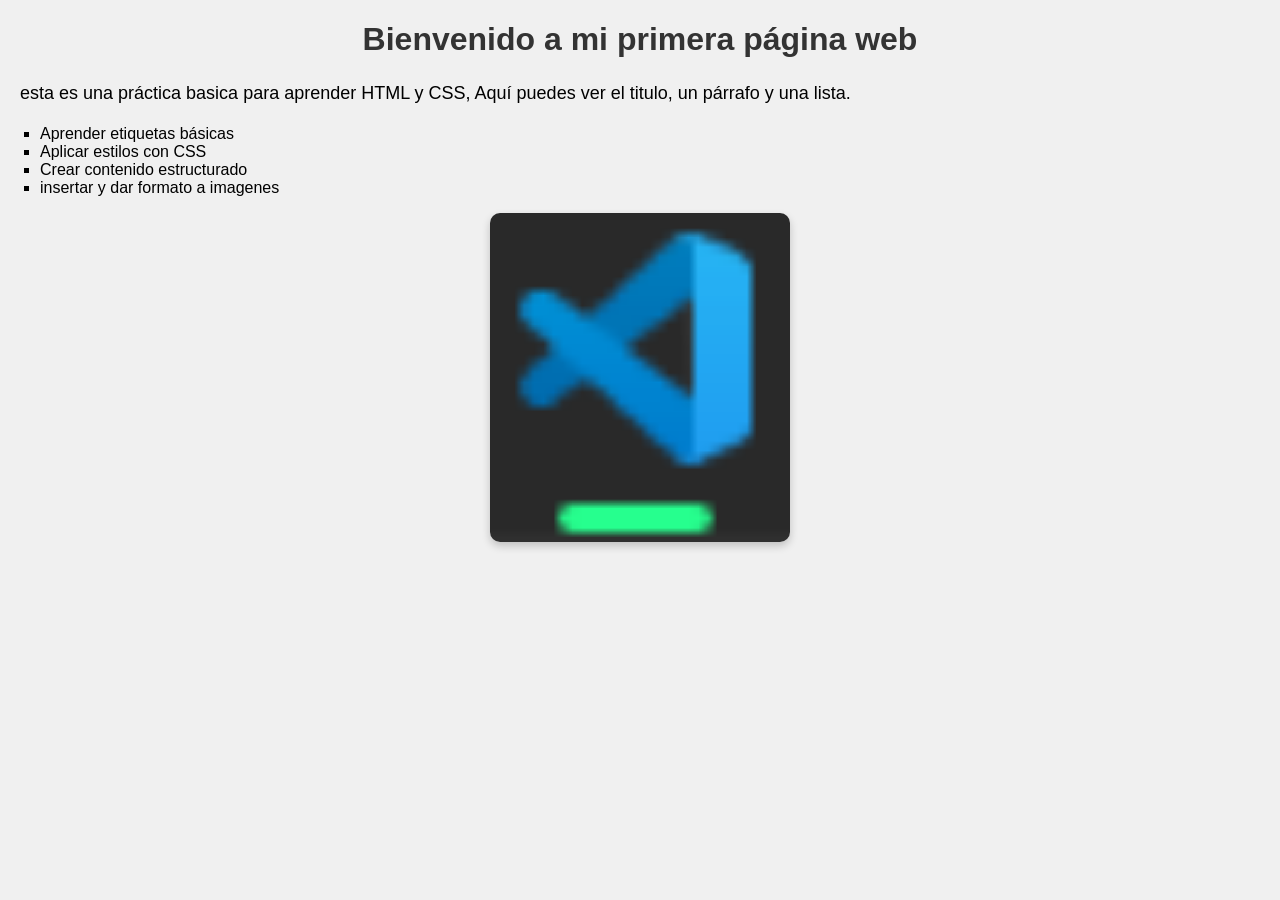
<file: Practica 1/index.html>
<!DOCTYPE html>
<html lang="en">
<head>
    <meta charset="UTF-8">
    <meta name="viewport" content="width=device-width, initial-scale=1.0">
    <title>Document</title>
    <link rel="stylesheet" href="estilos.css">
</head>
<body>
    <h1>Bienvenido a mi primera página web</h1>
    <p>esta es una práctica basica para aprender HTML y CSS, Aquí puedes ver el titulo, un párrafo y una lista.</p>

    <ul>
        <li>Aprender etiquetas básicas</li>
        <li>Aplicar estilos con CSS</li>
        <li>Crear contenido estructurado</li>
        <li>insertar y dar formato a imagenes</li>
    </ul>

    <img src="py.png" alt="no">
</body>
</html>
</file>
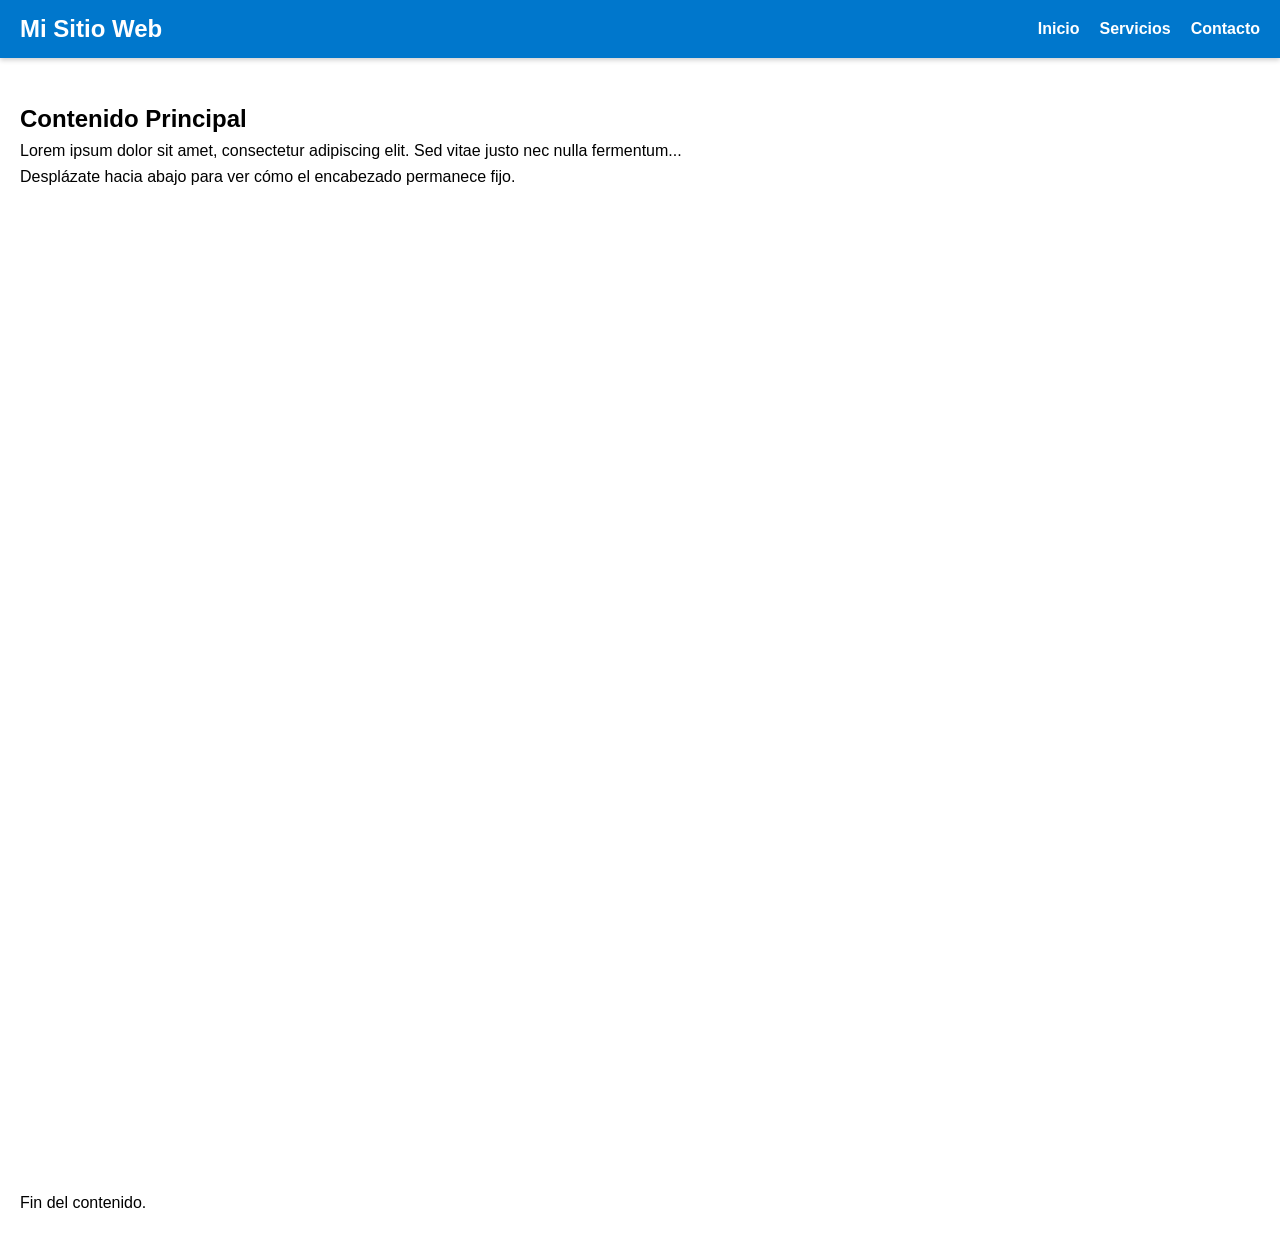
<file: Practica 10/index.html>
<!DOCTYPE html>
<html lang="es">
<head>
<meta charset="UTF-8">
<title>Encabezado Fijo</title>
<link rel="stylesheet" href="estilos.css">
</head>
<body>
<header>
<nav>
<h1>Mi Sitio Web</h1>
<ul>
<li><a href="#">Inicio</a></li>
<li><a href="#">Servicios</a></li>
<li><a href="#">Contacto</a></li>
</ul>
</nav>
</header>
<main>
<section>
<h2>Contenido Principal</h2>
<p>
Lorem ipsum dolor sit amet, consectetur adipiscing elit. Sed vitae justo nec nulla
fermentum...
</p>
<p>
Desplázate hacia abajo para ver cómo el encabezado permanece fijo.
</p>
<p style="margin-top: 1000px;">Fin del contenido.</p>
</section>
</main>
</body>
</html>
</file>
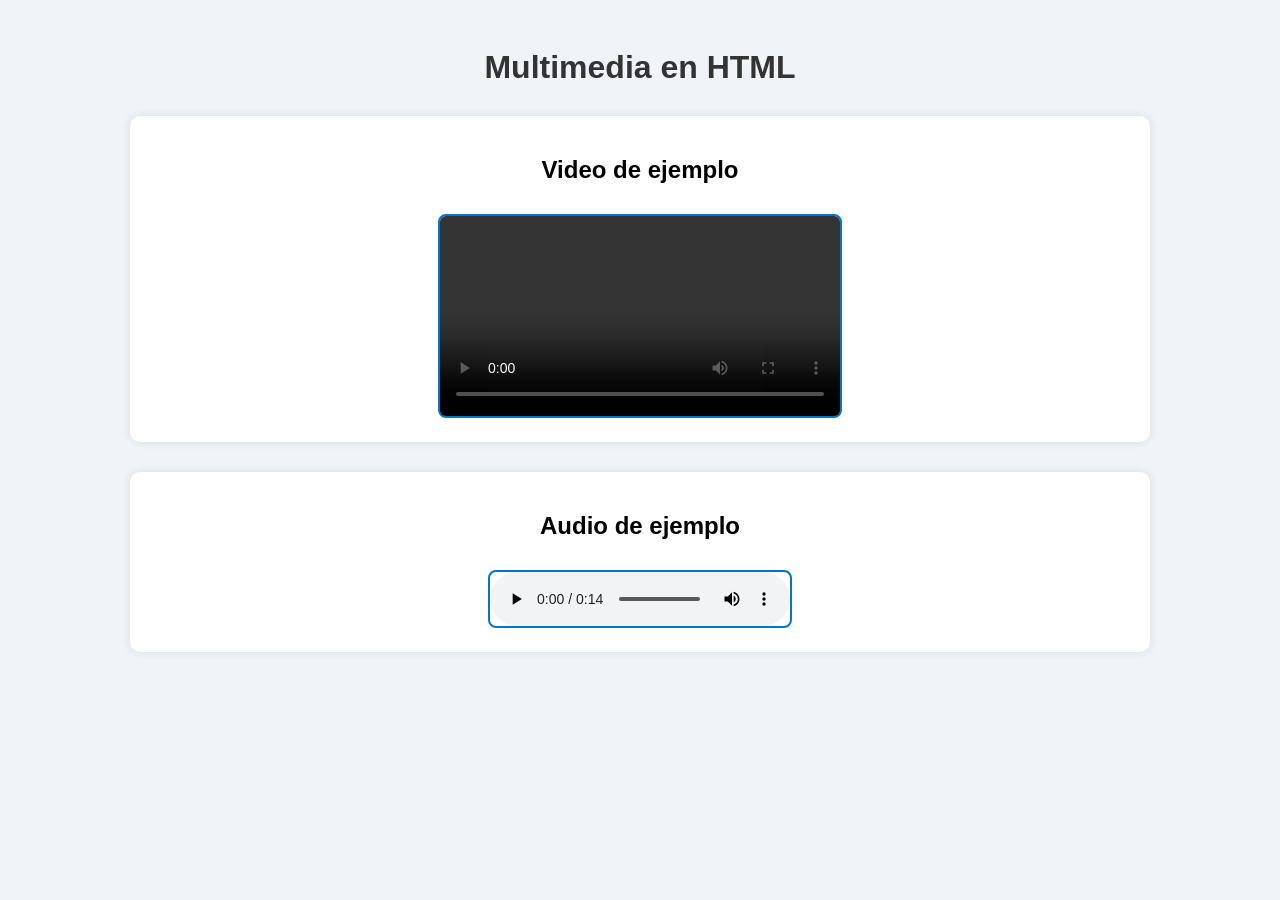
<file: Practica 11/index.html>
<!DOCTYPE html>
<html lang="es">
<head>
<meta charset="UTF-8">
<title>Práctica de Video y Audio</title>
<link rel="stylesheet" href="estilos.css">
</head>
<body>
<h1>Multimedia en HTML</h1>
<section class="bloque">
<h2>
Video de ejemplo </h2>
<video src="Grabación 2026-09-28 175432.mp4" controls width="400"></video>
</section>
<section class="bloque">
<h2> Audio de ejemplo</h2>
<audio src="la-calabaza.mp3" controls></audio>
</section>
</body>
</html>
</file>
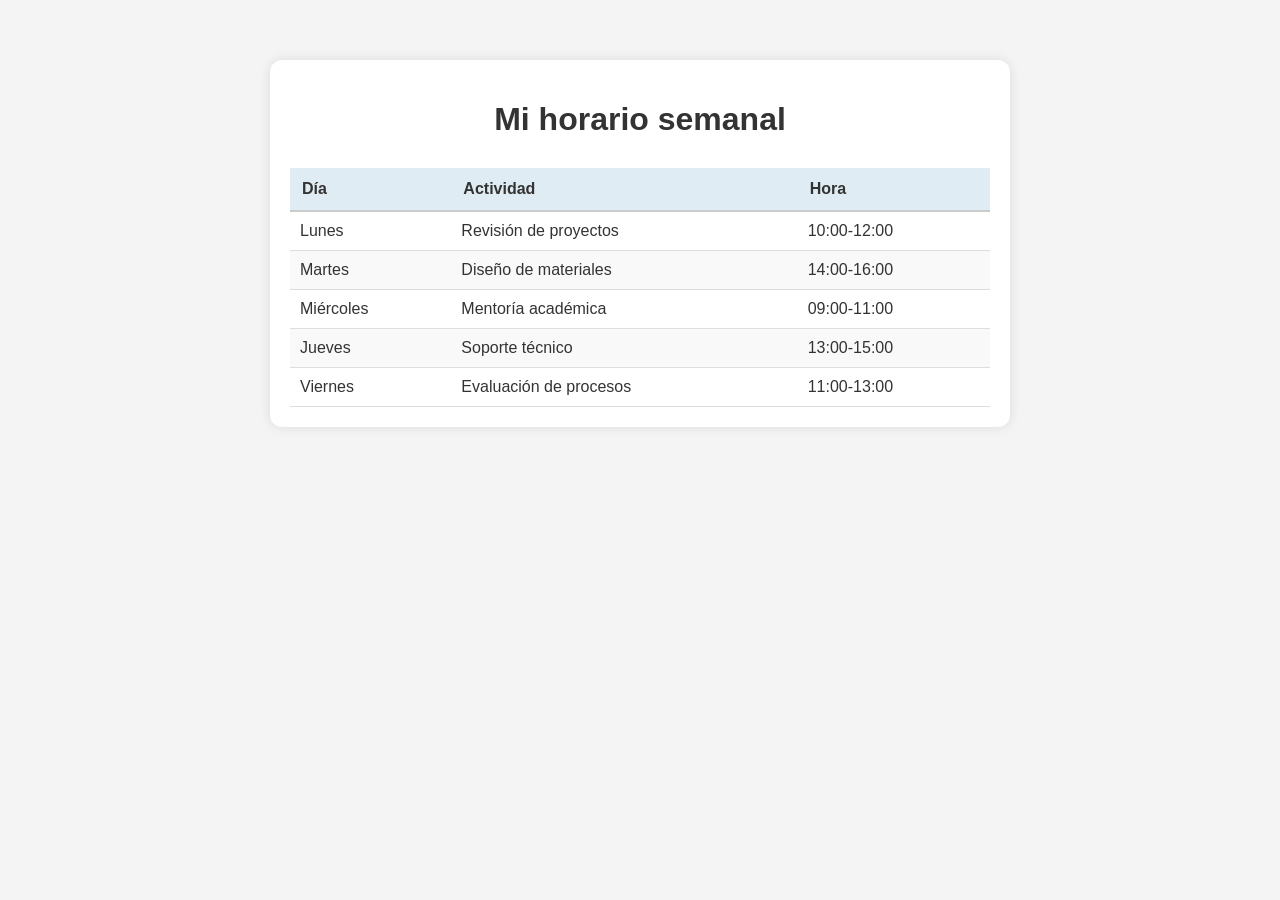
<file: Practica 12/index.html>
<!DOCTYPE html>
<html lang="es">
<head>
<meta charset="UTF-8">
<title>Tabla de Horarios</title>
<link rel="stylesheet" href="estilos.css">
</head>
<body>
<main>
<h1>Mi horario semanal</h1>
<table>
<thead>
<tr>
<th>Día</th>
<th>Actividad</th>
<th>Hora</th>
</tr>
</thead>
<tbody>
<tr>
<td>Lunes</td>
<td>Revisión de proyectos</td>
<td>10:00-12:00</td>
</tr>
<tr>
<td>Martes</td>
<td>Diseño de materiales</td>
<td>14:00-16:00</td>
</tr>
<tr>
<td>Miércoles</td>
<td>Mentoría académica</td>
<td>09:00-11:00</td>
</tr>
<tr>
<td>Jueves</td>
<td>Soporte técnico</td>
<td>13:00-15:00</td>
</tr>
<tr>
<td>Viernes</td>
<td>Evaluación de procesos</td>
<td>11:00-13:00</td>
</tr>
</tbody>
</table>
</main>
</body>
</html>
</file>
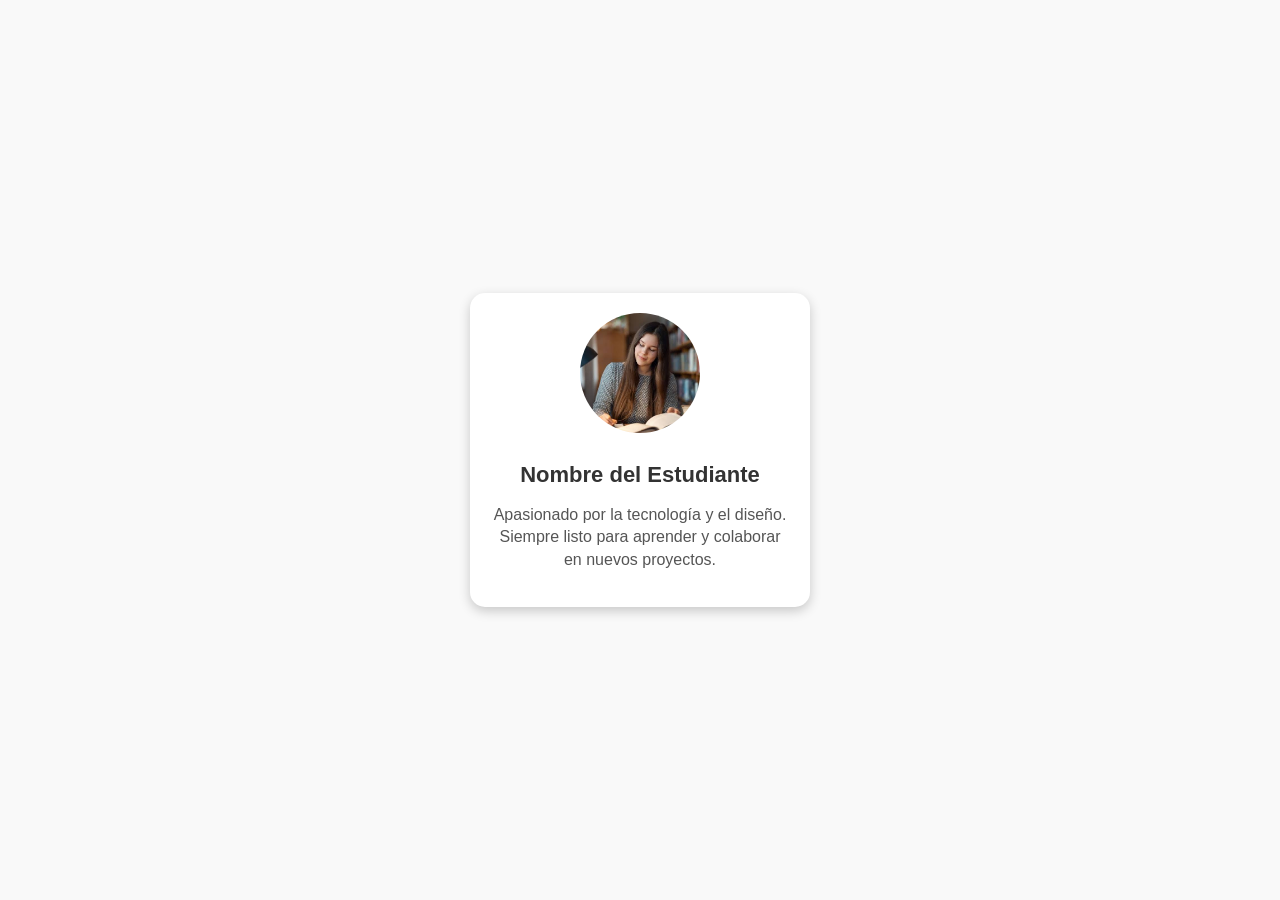
<file: Practica 2/index.html>
<!DOCTYPE html>
<html lang="es">
<head>
    <meta charset="UTF-8">
    <title>Tarjeta de presentación</title>
    <link rel="stylesheet" href="estilos.css">
</head>
<body>

    <div class="tarjeta">
        <img src="estudiante.png" alt="Foto de perfil">
        <h2>Nombre del Estudiante</h2>
        <p>
            Apasionado por la tecnología y el diseño.
            Siempre listo para aprender y colaborar en nuevos proyectos.
        </p>
    </div>

</body>
</html>
</file>
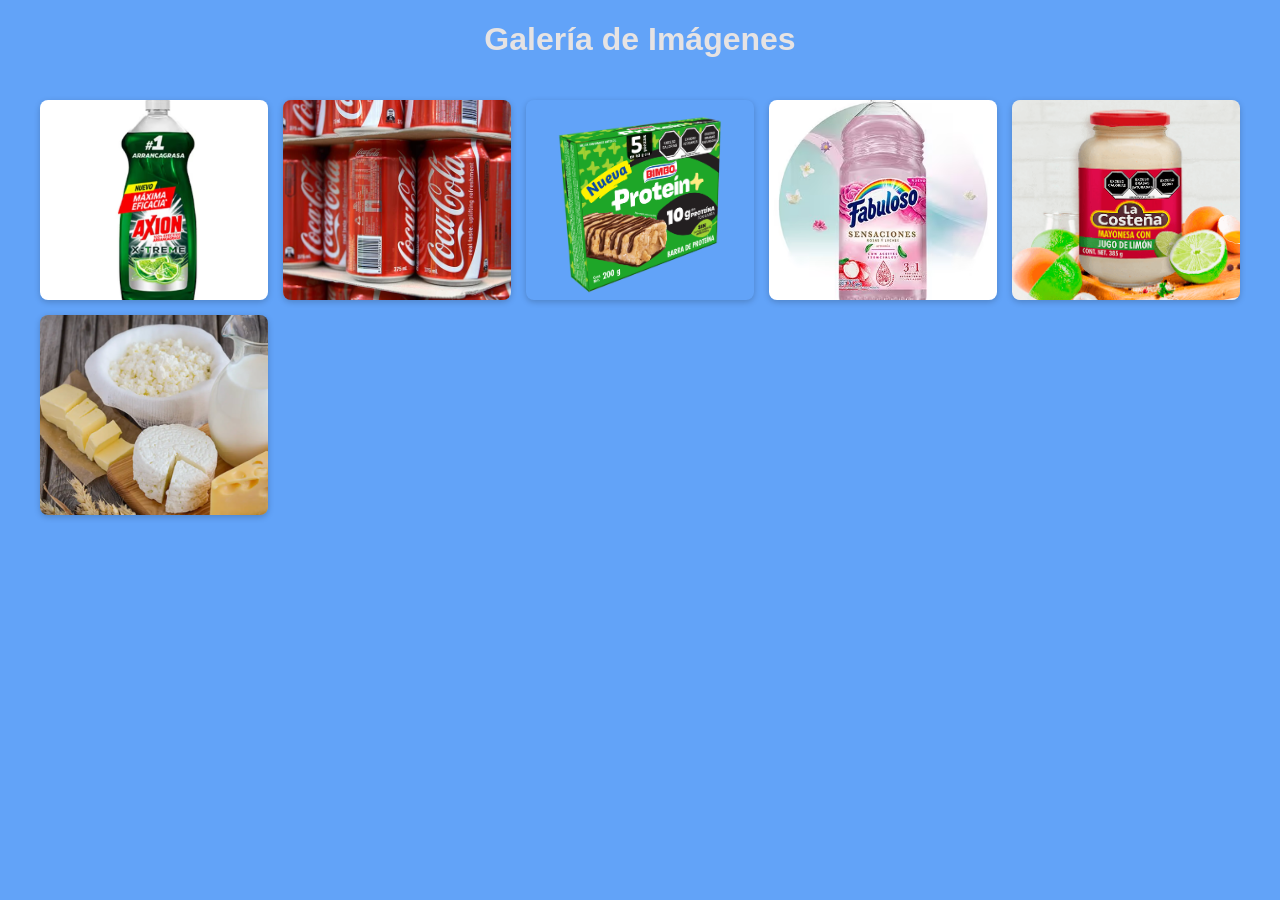
<file: Practica 4/index.html>
<!DOCTYPE html>
<html lang="es">
<head>
    <meta charset="UTF-8">
    <meta name="viewport" content="width=device-width, initial-scale=1.0">
    <title>Galería de Imágenes</title>
    <link rel="stylesheet" href="estilos.css">
</head>

<body>
    <h1>Galería de Imágenes</h1>

    <section class="galeria">
        <img src="axion.avif" alt="Imagen 1">
        <img src="coca.webp" alt="Imagen 2">
        <img src="dulce.png" alt="Imagen 3">
        <img src="fabuloso.avif" alt="Imagen 4">
        <img src="mayonesa.png" alt="Imagen 5">
        <img src="queso.webp" alt="Imagen 6">
    </section>
</body>
</html>
</file>
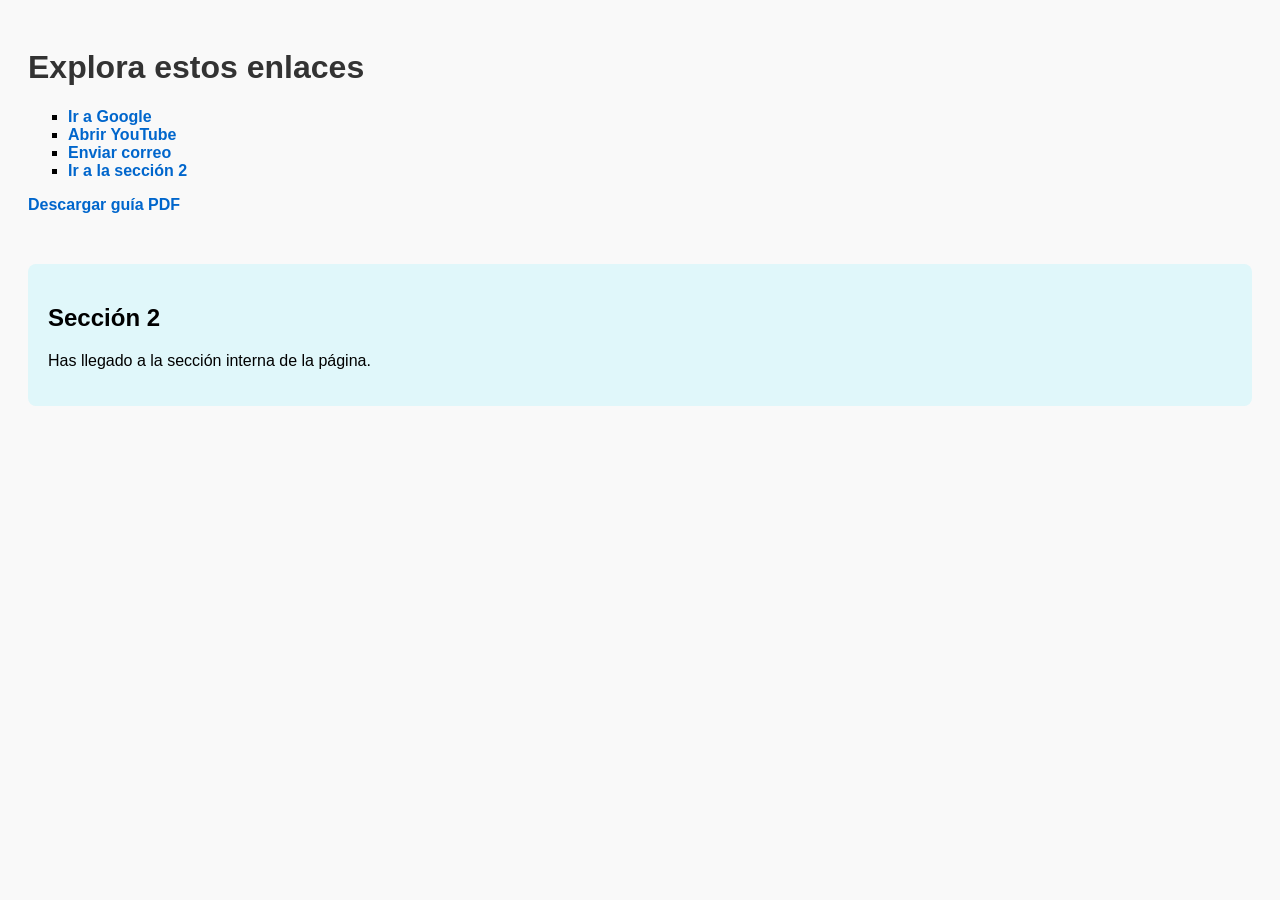
<file: Practica 7/index.html>
<!DOCTYPE html>
<html lang="es">
<head>
  <meta charset="UTF-8">
  <title>Práctica de Enlaces</title>
  <link rel="stylesheet" href="estilos.css">
</head>
<body>
  <h1>Explora estos enlaces</h1>
  <ul>
    <li><a href="https://www.google.com" target="_blank">Ir a Google</a></li>
    <li><a href="https://www.youtube.com" target="_blank">Abrir YouTube</a></li>
    <li><a href="mailto:ejemplo@correo.com">Enviar correo</a></li>
    <li><a href="#seccion2">Ir a la sección 2</a></li>
  </ul>
  <p><a href="documentos/guia.pdf" download>Descargar guía PDF</a></p>
  <section id="seccion2">
    <h2>Sección 2</h2>
    <p>Has llegado a la sección interna de la página.</p>
  </section>
</body>
</html>
</file>
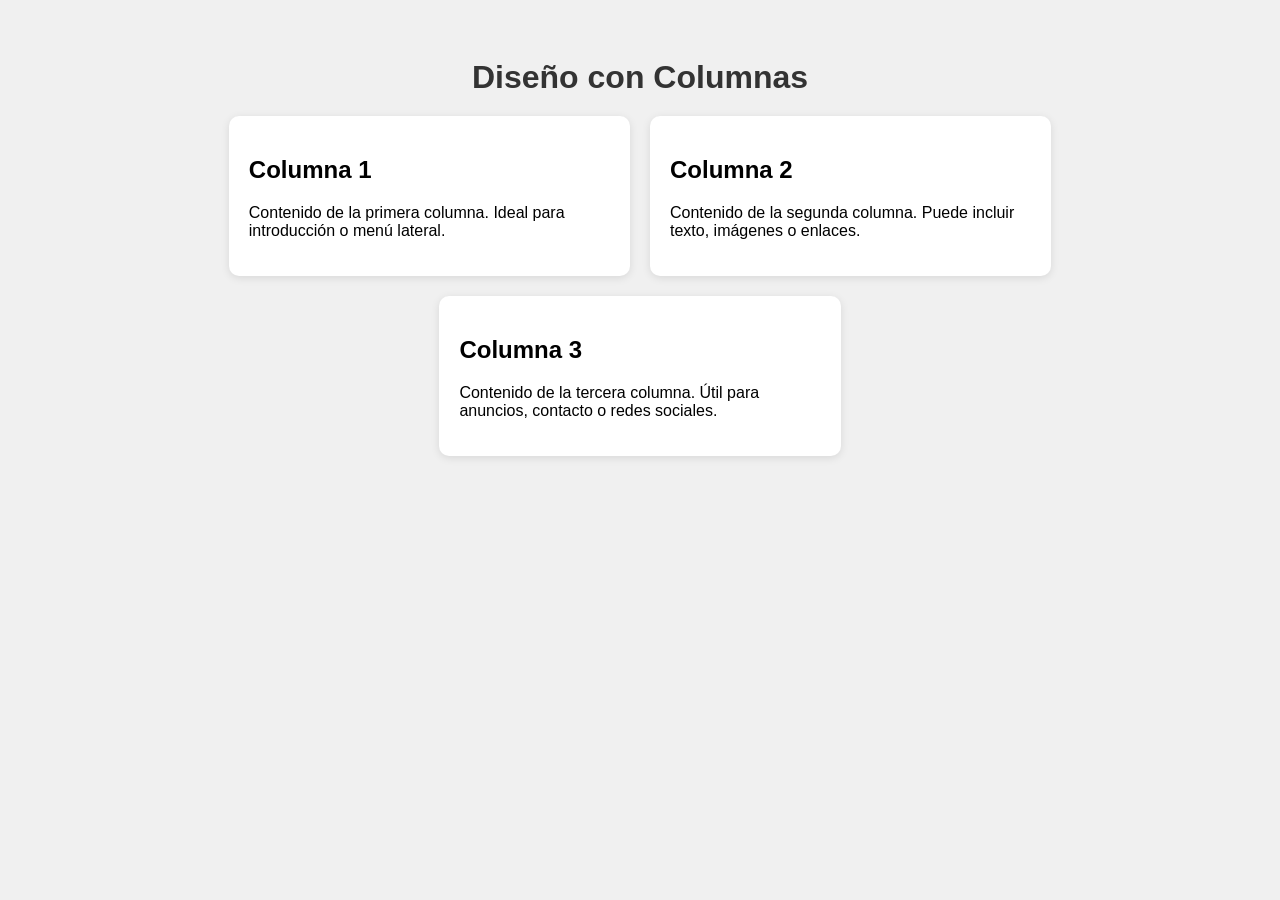
<file: Practica 8/index.html>
<!DOCTYPE html>
<html lang="es">
<head>
    <meta charset="UTF-8">
    <title>Diseño con Columnas</title>
    <link rel="stylesheet" href="estilos.css">
</head>
<body>
    <h1>Diseño con Columnas</h1>

    <div class="contenedor">
        <div class="columna">
            <h2>Columna 1</h2>
            <p>Contenido de la primera columna. Ideal para introducción o menú lateral.</p>
        </div>

        <div class="columna">
            <h2>Columna 2</h2>
            <p>Contenido de la segunda columna. Puede incluir texto, imágenes o enlaces.</p>
        </div>

        <div class="columna">
            <h2>Columna 3</h2>
            <p>Contenido de la tercera columna. Útil para anuncios, contacto o redes sociales.</p>
        </div>
    </div>
</body>
</html>
</file>
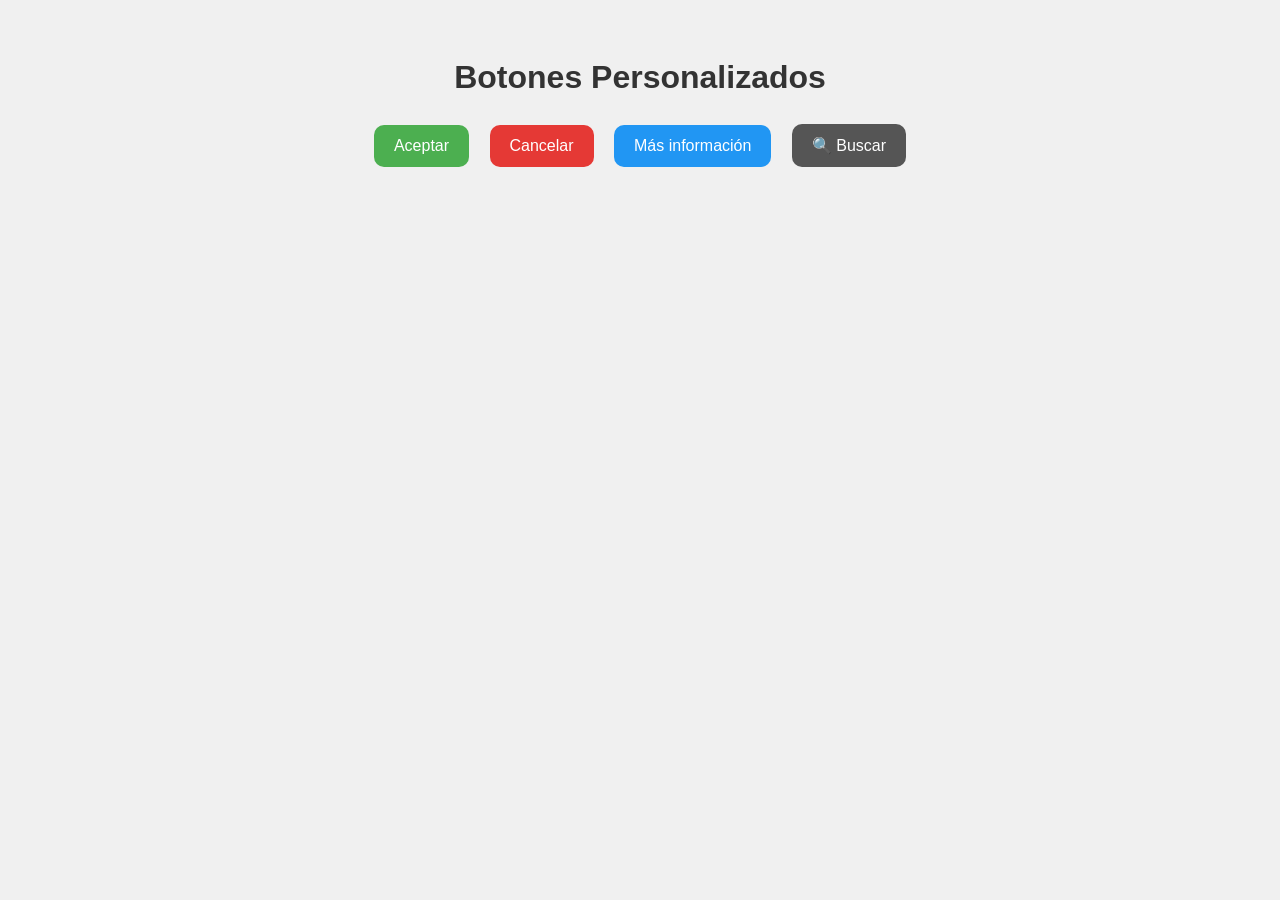
<file: Practica 9/index.html>
<!DOCTYPE html>
<html lang="es">
<head>
  <meta charset="UTF-8">
  <title>Botones Personalizados</title>
  <link rel="stylesheet" href="estilos.css">
</head>
<body>
  <h1>Botones Personalizados</h1>

  <!-- Botón clásico -->
  <button class="btn-verde">Aceptar</button>

  <!-- Botón de alerta -->
  <button class="btn-rojo">Cancelar</button>

  <!-- Enlace con estilo de botón -->
  <a href="#" class="btn-azul">Más información</a>

  <!-- Botón con ícono -->
  <button class="btn-icono">🔍 Buscar</button>
</body>
</html>
</file>
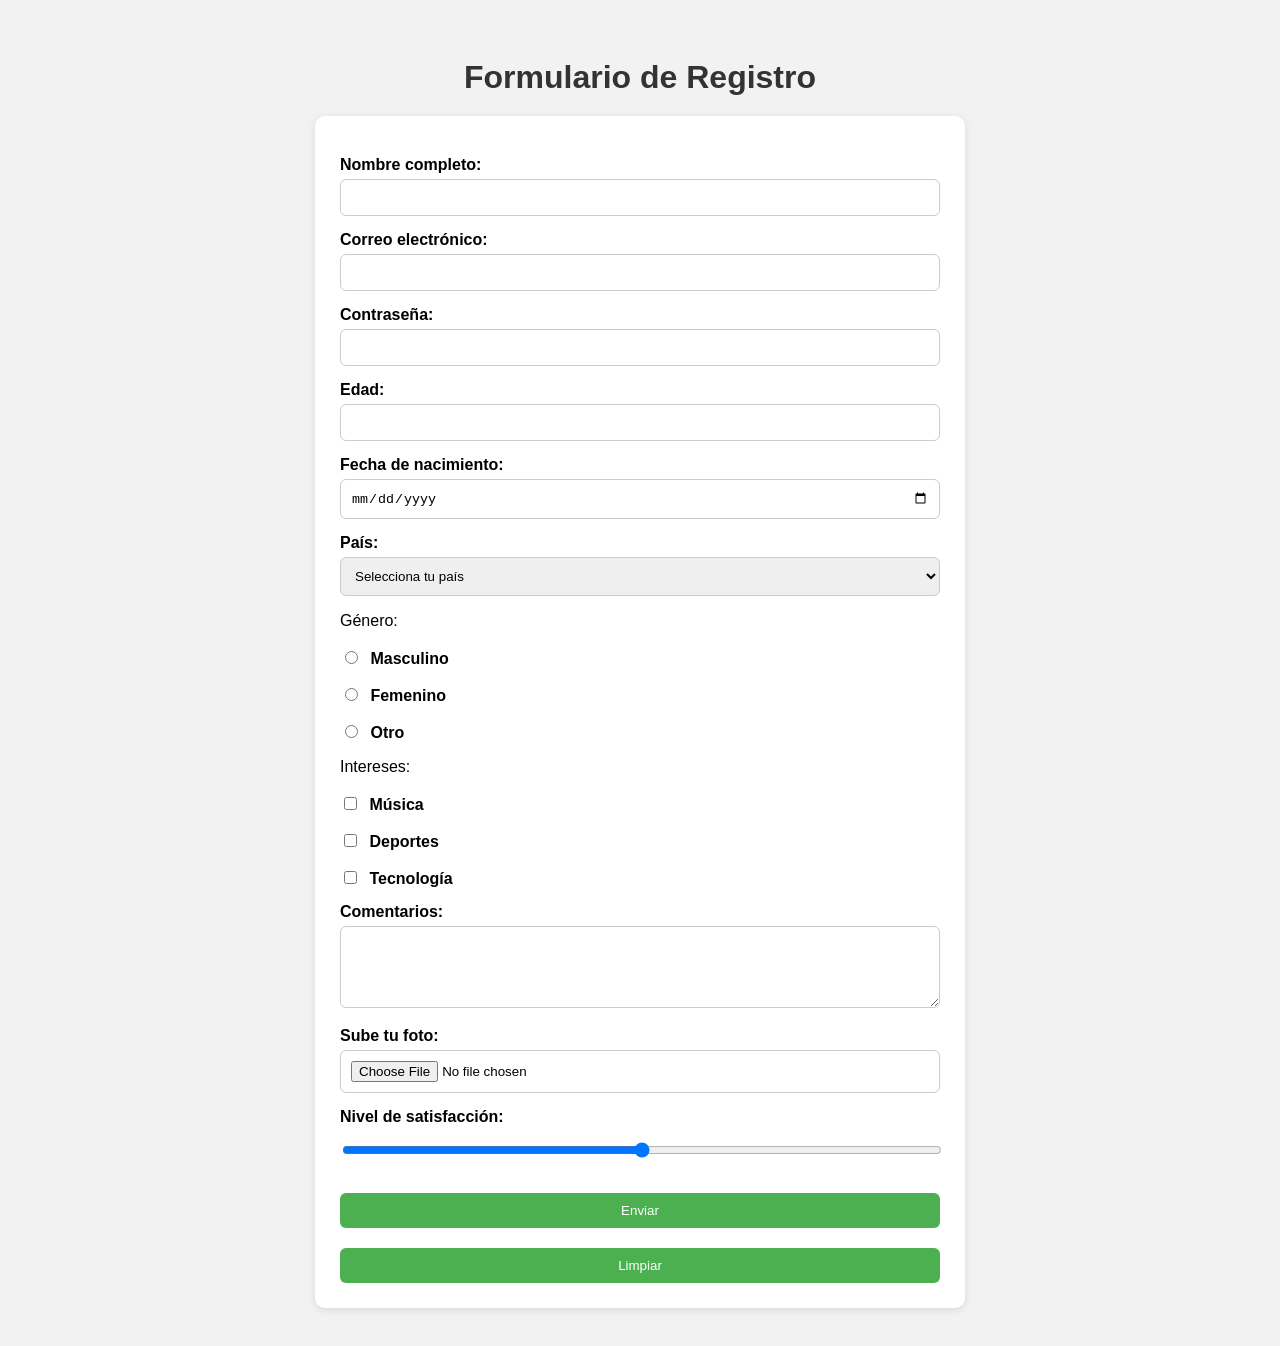
<file: Practica 5/Practica Formulario/index..html>
<!DOCTYPE html>
<html lang="en">
<head>
    <meta charset="UTF-8">
    <meta name="viewport" content="width=device-width, initial-scale=1.0">
    <title>Formulario completo</title>
    <link rel="stylesheet" href="estilos.css">
</head>
<body>
    <h1>Formulario de Registro</h1>
<form>
<label for="nombre">Nombre completo:</label>
<input type="text" id="nombre" name="nombre" required>
<label for="email">Correo electrónico:</label>
<input type="email" id="email" name="email">
<label for="password">Contraseña:</label>
<input type="password" id="password" name="password">
<label for="edad">Edad:</label>
<input type="number" id="edad" name="edad" min="1" max="100">
<label for="fecha">Fecha de nacimiento:</label>
<input type="date" id="fecha" name="fecha">
<label for="pais">País:</label>
<select id="pais" name="pais">
<option value="">Selecciona tu país</option>
<option value="mx">México</option>
<option value="ar">Argentina</option>
<option value="co">Colombia</option>
<option value="es">España</option>
</select>
<p>Género:</p>
<label><input type="radio" name="genero" value="masculino"> Masculino</label>
<label><input type="radio" name="genero" value="femenino"> Femenino</label>
<label><input type="radio" name="genero" value="otro"> Otro</label>
<p>Intereses:</p>
<label><input type="checkbox" name="intereses" value="musica"> Música</label>
<label><input type="checkbox" name="intereses" value="deportes">
Deportes</label>
<label><input type="checkbox" name="intereses" value="tecnologia">
Tecnología</label>
<label for="comentarios">Comentarios:</label>
<textarea id="comentarios" name="comentarios" rows="4" cols="40"></textarea>
<label for="archivo">Sube tu foto:</label>
<input type="file" id="archivo" name="archivo">
<label for="nivel">Nivel de satisfacción:</label>
<input type="range" id="nivel" name="nivel" min="0" max="10">
<button type="submit">Enviar</button>
<button type="reset">Limpiar</button>
</form>
</body>
</html>
</file>
<file: Practica 1/estilos.css>
body{
    background-color: #f0f0f0;
    font-family: Arial, sans-serif;
    margin: 20px;
}

h1{
    color: #333;
    text-align: center;
}

p{
    font-size: 18px;
    line-height: 1.5;
}

ul{
    list-style-type: square;
    padding-left: 20px;
}

img{
    display: block;
    margin-left: auto;
    margin-right: auto;
    width: 300px;
    border-radius: 10px;
    box-shadow: 0 4px 8px rgba(0, 0, 0, 0.2);
}
</file>
<file: Practica 10/estilos.css>
* {
margin: 0;
padding: 0;
box-sizing: border-box;
}
body {
font-family: Arial, sans-serif;
line-height: 1.6;
}
header {
position: fixed;
top: 0;
width: 100%;
background-color: #0077cc;
color: white;
padding: 10px 20px;
box-shadow: 0 2px 5px rgba(0,0,0,0.2);
z-index: 1000;
}
nav {
display: flex;
justify-content: space-between;
align-items: center;
}
nav ul {
list-style: none;
display: flex;
gap: 20px;
}
nav a {
color: white;
text-decoration: none;
font-weight: bold;
}
main {
margin-top: 80px;
padding: 20px;
}
</file>
<file: Practica 11/estilos.css>
body {
font-family: 'Segoe UI', sans-serif;
background-color: #f0f4f8;
padding: 20px;
text-align: center;
}
h1 {
color: #333;
}
.bloque {
margin: 30px auto;
padding: 20px;
background-color: #ffffff;
border-radius: 10px;
box-shadow: 0 0 10px rgba(0,0,0,0.1);
width: 80%;
}
video, audio {
margin-top: 10px;
border: 2px solid #0077cc;
border-radius: 8px;
}
</file>
<file: Practica 12/estilos.css>
body {
margin: 0;
padding: 0;
font-family: 'Segoe UI', sans-serif;
background-color: #f4f4f4;
color: #333;
}
main {
max-width: 700px;
margin: 60px auto;
padding: 20px;
background-color: #fff;
border-radius: 12px;
box-shadow: 0 0 12px rgba(0,0,0,0.1);
}
h1 {
text-align: center;
margin-bottom: 30px;
}
table {
width: 100%;
border-collapse: collapse;
}
thead th {
background-color: #e0ecf4;
padding: 12px;
text-align: left;
border-bottom: 2px solid #ccc;
}
tbody td {
padding: 10px;
border-bottom: 1px solid #ddd;
}
tbody tr:nth-child(even) {
background-color: #f9f9f9;
}
</file>
<file: Practica 2/estilos.css>
body{
    background:#f9f9f9;
    font-family:Arial, sans-serif;
    display:flex;
    justify-content:center;
    align-items:center;
    height:100vh;
    margin:0;
}

.tarjeta{
    background:#fff;
    width:300px;
    padding:20px;
    text-align:center;
    border-radius:15px;
    box-shadow:0 4px 12px rgba(0,0,0,.2);
}

.tarjeta img{
    width:120px;
    height:120px;
    border-radius:50%;
    object-fit:cover;
    margin-bottom:15px;
}

.tarjeta h2{
    margin:10px 0;
    color:#333;
    font-size:22px;
}

.tarjeta p{
    font-size:16px;
    color:#555;
    line-height:1.4;
}
</file>
<file: Practica 4/estilos.css>
body {
    font-family: Arial, sans-serif;
    margin: 20px;
    background-color: #62a3f8;
    text-align: center;
}

h1 {
    color: #e6e3e3;
}

.galeria {
    display: grid;
    grid-template-columns: repeat(auto-fit, minmax(200px, 1fr));
    gap: 15px;
    padding: 20px;
}

.galeria img {
    width: 100%;
    height: 200px;
    object-fit: cover;
    border-radius: 8px;
    box-shadow: 0 2px 6px rgba(0, 0, 0, 0.2);
    transition: transform 0.3s ease;
}

.galeria img:hover {
    transform: scale(1.05);
}
</file>
<file: Practica 7/estilos.css>
body {
  font-family: Arial, sans-serif;
  background-color: #f9f9f9;
  padding: 20px;
}
h1 {
  color: #333;
}
a {
  color: #0066cc;
  text-decoration: none;
  font-weight: bold;
}
a:hover {
  color: #ff6600;
  text-decoration: underline;
}
ul {
  list-style-type: square;
}
section {
  margin-top: 50px;
  padding: 20px;
  background-color: #e0f7fa;
  border-radius: 8px;
}
</file>
<file: Practica 8/estilos.css>
/* estilos.css */
/* Estilos para diseño con columnas usando Flexbox */
body {
    font-family: Arial, sans-serif;
    background-color: #f0f0f0;
    padding: 30px;
    text-align: center;
}

h1 {
    color: #333;
    margin-bottom: 20px;
}

/* Contenedor de columnas */
.contenedor {
    display: flex;
    gap: 20px;
    justify-content: center;
    flex-wrap: wrap;
}

/* Estilo para cada columna */
.columna {
    background-color: #fff;
    padding: 20px;
    width: 30%;
    border-radius: 10px;
    box-shadow: 0 2px 8px rgba(0,0,0,0.1);
    text-align: left;
}

/* Ajuste para pantallas pequeñas */
@media screen and (max-width: 768px) {
    .columna {
        width: 100%;
    }
}
</file>
<file: Practica 9/estilos.css>
/* estilos.css */
body {
  font-family: Arial, sans-serif;
  background-color: #f0f0f0;
  padding: 30px;
  text-align: center;
}

h1 {
  color: #333;
  margin-bottom: 20px;
}

button, a {
  display: inline-block;
  padding: 12px 20px;
  margin: 8px;
  border: none;
  border-radius: 10px;
  text-decoration: none;
  cursor: pointer;
  font-size: 16px;
}

.btn-verde {
  background-color: #4CAF50;
  color: white;
}

.btn-rojo {
  background-color: #e53935;
  color: white;
}

.btn-azul {
  background-color: #2196F3;
  color: white;
}

.btn-icono {
  background-color: #555;
  color: white;
}

.btn-verde:hover,
.btn-rojo:hover,
.btn-azul:hover,
.btn-icono:hover {
  opacity: 0.8;
}
</file>
<file: Practica 5/Practica Formulario/estilos.css>
/* estilos.css */
/* Estilos para formulario completo y responsivo */
body {
font-family: Arial, sans-serif;
background-color: #f2f2f2;
padding: 30px;
text-align: center;
}
h1 {
color: #333;
margin-bottom: 20px;
}
form {
background-color: #fff;
padding: 25px;
border-radius: 10px;
max-width: 600px;
margin: 0 auto;
box-shadow: 0 2px 8px rgba(0,0,0,0.1);
text-align: left;
}
label {
display: block;
margin-top: 15px;
font-weight: bold;
}
input, select, textarea, button {
width: 100%;
padding: 10px;
margin-top: 5px;
border: 1px solid #ccc;
border-radius: 6px;
box-sizing: border-box;
}
input[type="radio"],
input[type="checkbox"] {
width: auto;
margin-right: 8px;
}
button {
background-color: #4CAF50;
color: white;
border: none;
margin-top: 20px;
cursor: pointer;
}
button:hover {
background-color: #45a049;
}
</file>
